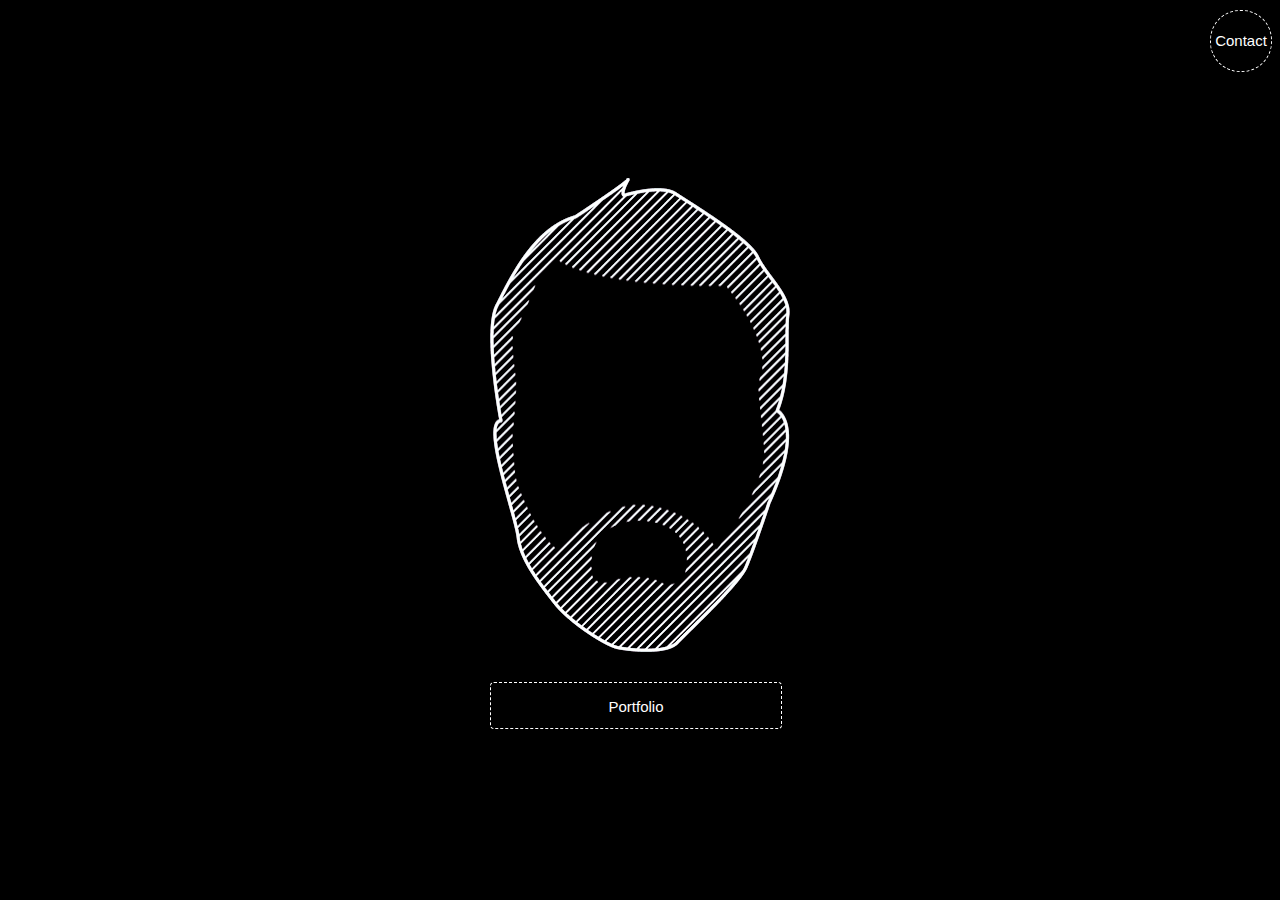
<file: index.html>
<!DOCTYPE html>
<html>
<head>
	<!-- Page Title -->
	<title>Johnny Ladders</title>

	<!-- Import JQuery Library -->
	<script src="http://ajax.googleapis.com/ajax/libs/jquery/1.9.1/jquery.min.js"></script>

	<!-- Javascript -->
	<script type='text/javascript' src='johnnyladders.js'></script>

	<!-- CSS -->
	<link rel="stylesheet" type="text/css" href="johnnyladders.css">

	<!-- Google Analytics -->
	<script type="text/javascript">

  		var _gaq = _gaq || [];
  		_gaq.push(['_setAccount', 'UA-41614589-1']);
 		_gaq.push(['_setDomainName', 'johnnyladders.com']);
  		_gaq.push(['_trackPageview']);

  		(function() {
    		var ga = document.createElement('script'); ga.type = 'text/javascript'; 
    		ga.async = true;
    		ga.src = ('https:' == document.location.protocol ? 'https://ssl' : 'http://www') + '.google-analytics.com/ga.js';
    		var s = document.getElementsByTagName('script')[0]; 
    		s.parentNode.insertBefore(ga, s);
  		})();

	</script>
</head>
<body class="start">

	<!-- Johnny Ladders Logo -->
	<!-- Johnny Ladders Logo  Black-->
	<img id="logoWhite" src="img/logoWhite.png" alt="Johnny Ladders" >
	<img id="logoRed" src="img/logoRed.png" alt="Johnny Ladders" >
	<img id="logoGreen" src="img/logoGreen.png" alt="Johnny Ladders" >

	<!-- Buttons -->
	<!-- Portfolio -->
	<div  class="button" id="portfolio"><p>Portfolio</p></div>

	<!-- Code -->
	<a href="https://github.com/johnnyLadders">
		<div  class="button" id="code"><p>Code</p></div>
	</a>

	<!-- Graphics -->
	<a href="http://johnnyladders.deviantart.com/gallery/">
		<div  class="button" id="graphics"><p>Graphic</p></div>
	</a>

	<!-- "Video" -->
	<a href="http://johnnyladders.deviantart.com/journal/">
		<div class="button" id="video"><p>Video</p></div>
	</a>

	<!-- Contact -->
	<div class="button" id="contact"><p>Contact</p></div>
	<div class="emailOne"><p><span style="font-weight:bold">Email: </span>johnny@johnnyladders.com</p></div>

	</body>
</html>
</file>
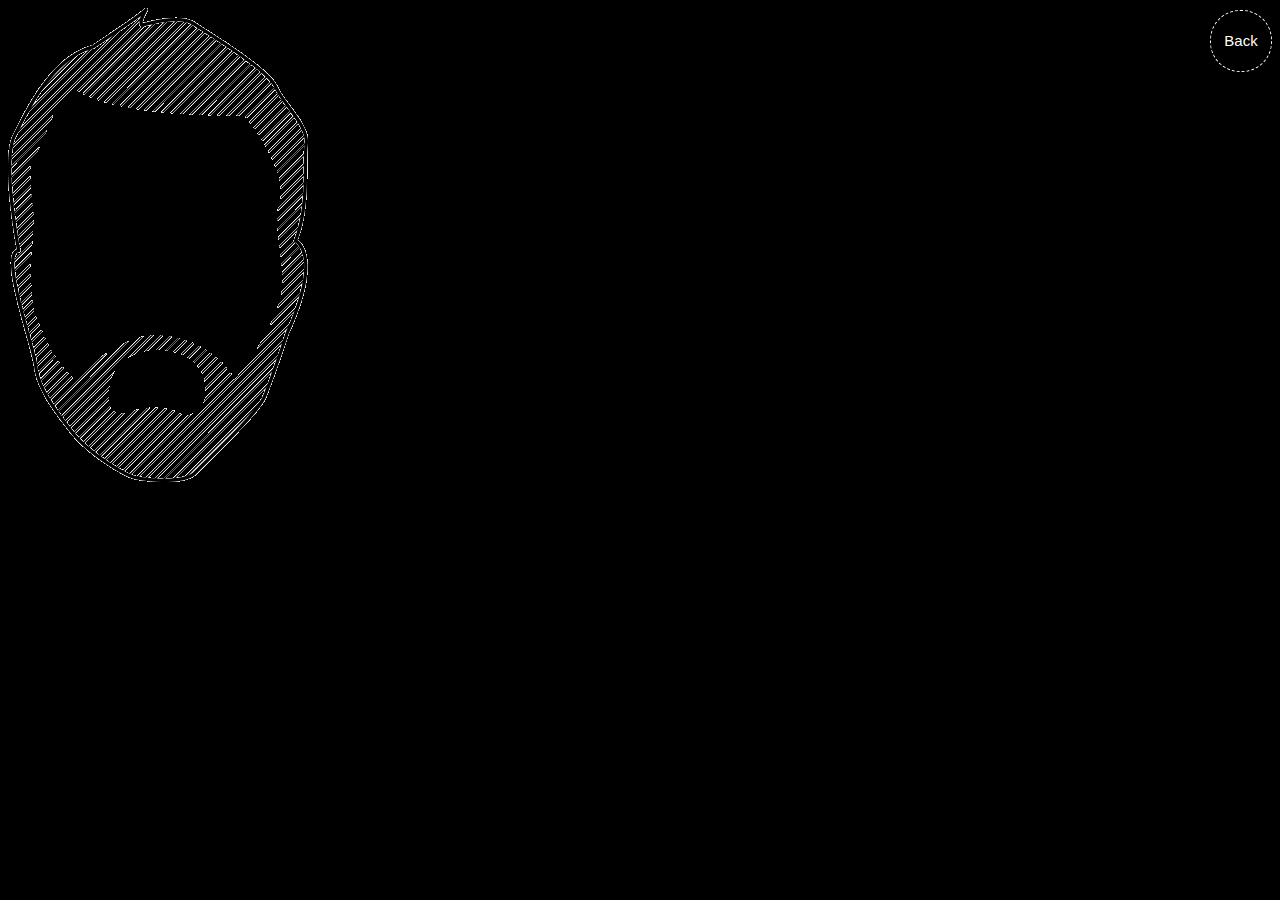
<file: contact.html>
<!DOCTYPE html>
<html>
<head>
	<title>Johnny Ladders</title>
	<script src="http://ajax.googleapis.com/ajax/libs/jquery/1.9.1/jquery.min.js"></script>
	<script type='text/javascript' src='contact.js'></script>
	<link rel="stylesheet" type="text/css" href="johnnyladders.css">

</head>
<body class="start">
	<!-- Johnny Ladders Logo -->
	<img id="logo" src="blackLogo.png" alt="Johnny Ladders" >

	<!-- Buttons -->
	<!-- Back -->
	<a href="index.html">
		<div class="button" id="contact"><p>Back</p></div>
	</a>

	<div class="emailOne"><p >Email me at: johnny@johnnyladders.com</p></div>



</body>
</html>
</file>
<file: johnnyladders.css>
.start {
	background-color: black;
}

.toggle {
	background-color: white;
}

#logoWhite{
	z-index: 103;
	width: 300px;
	height: 474px;
	position: absolute;
	left: 50%;
	top: 50%;
	margin-left: -150px;
	margin-top: -272px;
}

#logoRed{
	z-index: 101;
	width: 300px;
	height: 474px;
	position: absolute;
	left: 50%;
	top: 50%;
	margin-left: -150px;
	margin-top: -272px;
}

#logoGreen{
	z-index: 102;
	width: 300px;
	height: 474px;
	position: absolute;
	left: 50%;
	top: 50%;
	margin-left: -150px;
	margin-top: -272px;
}


.button {
	z-index: 50;
	color: white;
	width: 90px;
	height: 45px;
	text-align: center;
	display: table-cell;
	vertical-align: middle;

	/*Border*/
	border-color: white;
	border-style: dashed;
	border-width: 1px;
	border-radius: 4px;

}

.button:hover {
	font-weight: bold;
	border-style: solid;

}

.buttonToggle {
	z-index: 50;
	color: black;
	width: 90px;
	height: 45px;
	text-align: center;
	display: table-cell;
	vertical-align: middle;

	/*Border*/
	border-color: black;
	border-style: dashed;
	border-width: 1px;
	border-radius: 4px;

}

.buttonToggle:hover {
	font-weight: bold;
	border-style: solid;


}

#code{
	position: absolute;
	left: 50%;
	top: 50%;
	margin-left: -50px;
	margin-top: 232px;

}

#graphics{
	position: absolute;
	left: 50%;
	top: 50%;
	margin-left: -150px;
	margin-top: 232px;	
}

#graphics:hover {
	border-color: #00f3d6;
	color: #00f3d6;
}

#video{
	position: absolute;
	left: 50%;
	top: 50%;
	margin-left: 50px;
	margin-top: 232px;
}

#video:hover{
	border-color: #ee3278;
	color: #ee3278;
}

p {
	font-family: helvetica;
	font-size: 15px;
}

a {
	text-decoration:none;
	color: black;
}

a:visited {
	color: black;
}

.bodyBlack {
	background-color: black;
}

.bodyWhite {
	background-color: white;
}

#contact {


	position: absolute;

	width: 60px;
	height: 54px;

	padding-top: 6px;

	border-radius: 30px;

	left: 100%;
	top: 0%;
	margin-left: -70px;
	margin-top: 10px;
}

.emailOne {
	height: 15px;
	width: 300px;
	color:white;
	font-family: helvetica;

	z-index: -1;

	position: absolute;
	left: 100%;
	top: 0%;
	margin-left: -320px;
	margin-top: -35px;
}

.emailOneToggle {
	height: 15px;
	width: 300px;
	font-family: helvetica;
	color:black;
	z-index: -1;
	position: absolute;
	left: 100%;
	top: 0%;
	margin-left: -320px;
	margin-top: -35px;
}

#portfolio {
	width: 290px;
	z-index: 51;
	position: absolute;
	left: 50%;
	top: 50%;
	margin-left: -150px;
	margin-top: 232px;
}
</file>
